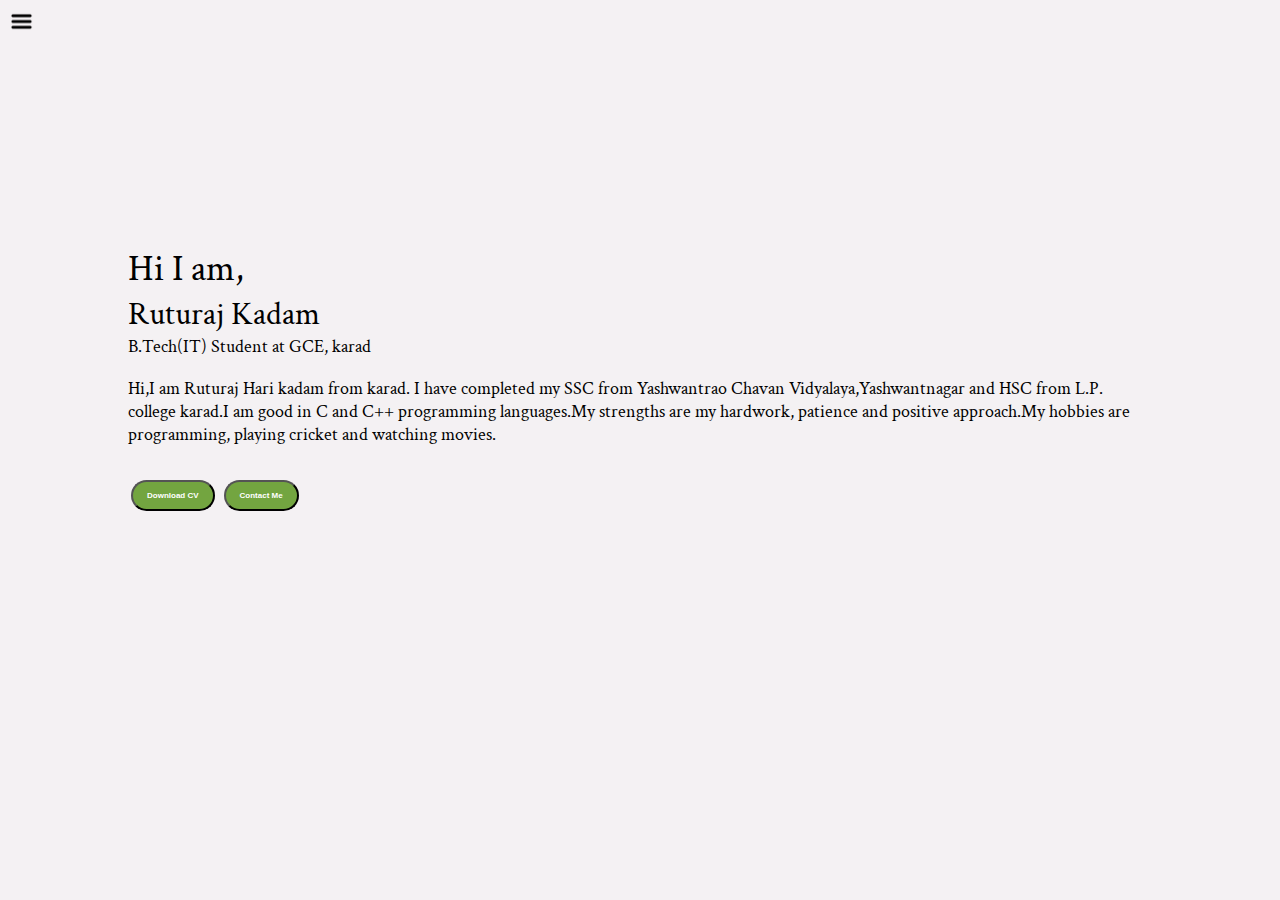
<file: index.html>
<!DOCTYPE html>
<html lang="en">
<head>
    <meta charset="UTF-8">
    <meta http-equiv="X-UA-Compatible" content="IE=edge">
    <meta name="viewport" content="width=device-width, initial-scale=1.0">
    <title>Project 1</title>
    <link rel="stylesheet" href="styles.css">
</head>
<body>
    <div class="container">
  <div class="sidebar sidebargo">
    <!-- Ruturaj -->
    <nav>
        <ul>
            <li><a href="/">Home</a></li>
            <li><a href="/intro.html">My Intro</a></li>
            <li><a href="/services.html">Services</a></li>
            <li><a href="/blog.html">Blog</a></li>
            <li><a href="/contact.html">Contact Me</a></li>
            
        </ul>
    </nav>
   </div>
   <div class="main">
    <div class="hamburger">
        <img class="ham" src="ham.png" alt="" width="23px">
        <img class="cross" src="cross.png" alt="" width="17px">
    </div>
       <div class="infocontainer">
           <div class="devInfo">
               <div class="hello">Hi I am,</div>
               <div class="name">Ruturaj Kadam</div>
               <div class="about">B.Tech(IT) Student at GCE, karad</div>
               <div class="moreabout">Hi,I am Ruturaj Hari kadam from karad. I have completed my SSC from Yashwantrao Chavan Vidyalaya,Yashwantnagar and HSC from L.P. college karad.I am good in C and C++ programming languages.My strengths are my hardwork, patience and positive approach.My hobbies are programming, playing cricket and watching movies.</div>
               <div class="buttons">
                <a href="/resume.pdf" target="_blank">
                <button class="btn">Download CV</button></a>
                <a href="/contact.html"><button class="btn">Contact Me</button></a>
               </div>
           </div>
           <div class="devPic"><img src="rutu.jpg" alt="Ruturaj Kadam"></div>
       
        </div>
   </div>
</div>
<script src="script.js">

</script>
</body>
</html>
</file>
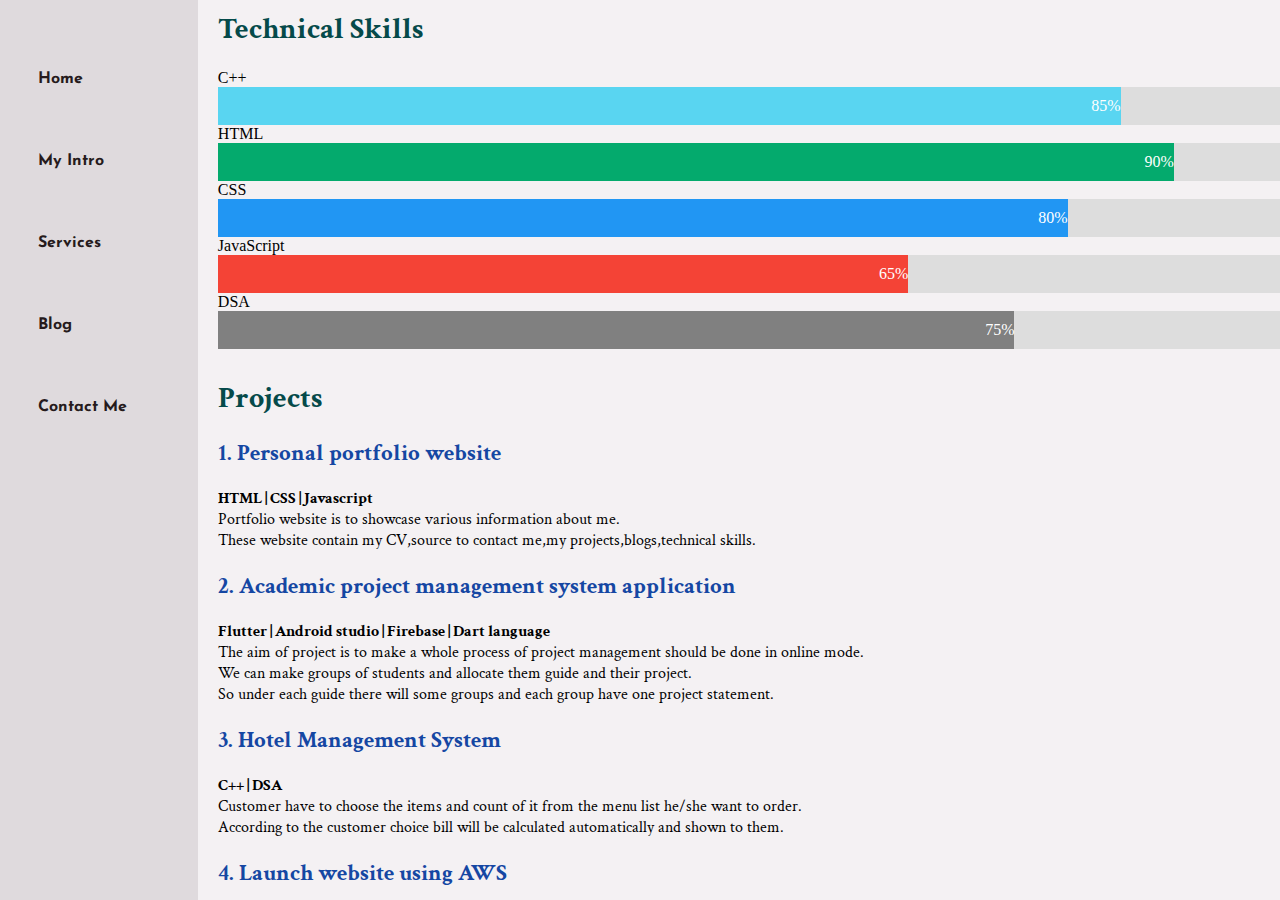
<file: intro.html>
<!DOCTYPE html>
<html lang="en">
<head>
    <meta charset="UTF-8">
    <meta http-equiv="X-UA-Compatible" content="IE=edge">
    <meta name="viewport" content="width=device-width, initial-scale=1.0">
    <title>Project 1</title>
    <link rel="stylesheet" href="styles.css">
</head>
<body>
    <div class="container">
  <div class="sidebar">
    <!-- Ruturaj -->
    <nav>
        <ul>
            <li><a href="/">Home</a></li>
            <li><a href="/intro.html">My Intro</a></li>
            <li><a href="/services.html">Services</a></li>
            <li><a href="/blog.html">Blog</a></li>
            <li><a href="/contact.html">Contact Me</a></li>
            
        </ul>
    </nav>
   </div>
   <div class="main" style="overflow: scroll;">
    <h1 class="skl">Technical Skills</h1>
<div class="myintro">
    <p>C++</p>
    <div class="container">
    <div class="skills cpp">85%</div>
    </div>
    <p>HTML</p>
    <div class="container">
      <div class="skills html">90%</div>
    </div>
    
    <p>CSS</p>
    <div class="container">
      <div class="skills css">80%</div>
    </div>
    
    <p>JavaScript</p>
    <div class="container">
      <div class="skills js">65%</div>
    </div>
    
    <p>DSA</p>
    <div class="container">
      <div class="skills dsa">75%</div>
    </div>
</div>
<!-- For projects -->
<h1 class="skl" style="margin-top: 30px;">Projects</h1> 
<div class="prj">
  
    <div class="container2">
      <p class="c">1. Personal portfolio website</p>
      <p style="font-weight: bold;">HTML | CSS | Javascript </p>
    <p> Portfolio website is to showcase various information about me.<br>These website contain my CV,source to contact me,my projects,blogs,technical skills. </p>
    </div>
    <div class="container2">
      <p class="c">2. Academic project management system application</p>
      <p style="font-weight: bold;">Flutter | Android studio | Firebase | Dart language</p>
      <p>The aim of project is to make a whole process of project management should be done in online mode.<br>We can make groups of students and allocate them guide and their project.<br>So under each guide there will some groups and each group have one project statement.</p>
    </div>
    <div class="container2">
      <p class="c">3. Hotel Management System </p>
      <p style="font-weight: bold;">C++ | DSA  </p>
     <p>Customer have to choose the items and count of it from the menu list he/she want to order.<br>According to the customer choice bill will be calculated automatically and shown to them. </p>
    </div>
    <div class="container2">
      <p class="c">4. Launch website using AWS </p>
      <p>Launch two wordpress web applications on two EC2 instances and attach load balancer successfully.</p>
    </div>
    
</div>    
     
</div>
</div>
</div>
</body>
</html>
</file>
<file: styles.css>
@import url('https://fonts.googleapis.com/css2?family=Crimson+Text&family=Josefin+Sans&display=swap');
@import url('https://fonts.googleapis.com/css2?family=Josefin+Sans&display=swap');
*{
    margin: 0;
    padding: 0;
}
.sidebar{
    /* position: absolute; */
    background-color:rgb(223, 218, 221);
    width: 234px;
    font-family: 'Josefin Sans', sans-serif;
    height:100vh;
    transition: transform 0.1s ease-in;
}
.sidebar nav{
    padding: 38px;
}
.sidebar nav li{
    list-style: none;
    padding: 33px 0;
}
.sidebar nav li a{
    text-decoration: none;
    font-weight: bold;
    color: rgb(38, 26, 28);
}
.sidebar nav li a:hover{
    /* background-color: white; */
    color: blue;
}
.main{
    background-image: url(https://images.squarespace-cdn.com/content/v1/58277e54ff7c5065482a3a38/1625604128883-GLK7BNHBB6Y9F9V16DGK/website-BG.png?format=2500w);
    background-color: rgb(244, 241, 243);
    width: 100vw;
    height: 100vh;
}
.container{
    display: flex;
}
.infocontainer{
    /* background-color:aqua; */
    height: 52vh;
    width: 80vw;
    margin: 144px auto;
    display: flex;
    justify-content: space-around;
}
.devInfo{
    font-size: 16px;
    display: flex;
    flex-direction: column;
    justify-content: center;
    font-family: 'Crimson Text', serif;
}
.hello{
    font-size: 3.1em;
}
.name{
    font-size: 2.7em;
}
.about{
    font-size: 1.5em;
}
.moreabout{
    margin-top: 1.1em;
    font-size: 18px;
}
.buttons{
    margin-top: 34px;
}
.btn{
    padding: 9px 14px;
    border-radius: 22px;
    color: white;
    background-color: rgb(115, 165, 64);
    font-weight: bold;
    font-size: 15px;
    margin: 0 3px;
    cursor: pointer;
}
.btn:hover{
    background-color: white;
    color: blue;
}

.devPic img{
    height:52vh ;
}

/* contact page */
.contactform{
    font-family: 'Josefin Sans', sans-serif;
    padding-top: 10px;
    padding-left: 20px;

}
.contactform h1{
    font-family: 'Crimson Text', serif;
    font-size: 40px;
    color: rgb(5, 74, 74);
}
.contactform form div{
    padding: 10px 0;
    display: flex;
    flex-direction: column;
}
.contactform form div input{
    width: 30vw;
    height: 25px;
    border-radius: 5px;
    margin: 5px 0 0 0;
    padding: 0 3px;
}
#emailHelp{
   font-size: 13px;
   color:blue;
   margin: 0 5px; 
}
#form-check{
    flex-direction: row;
    
}
#form-check input{
    width: 24px;
    margin: 3px 0;
}
#msgtxt{
    width:30vw;
    border-radius: 5px;
    margin: 5px 0 0 0;
    padding: 0 3px;
}
.btn1{
    padding: 6px 12px;
    border-radius: 22px;
    color: white;
    background-color: rgb(115, 165, 64);
    font-weight: bold;
    font-size: 13px;
    margin: 0 3px;
    cursor: pointer;
}
.btn1:hover{
    background-color: white;
    color: blue;
}

/* my intro */
* {box-sizing: border-box}

.container {
    /* margin-left: 20px; */
  background-color: #ddd;
}

.skills {
  text-align: right;
  padding-top: 10px;
  padding-bottom: 10px;
  color:white;
}
.myintro{
    margin-top: 20px;
    margin-left: 20px;
}
.skl{
    margin-left: 20px;
    margin-top: 10px;
    font-family: 'Crimson Text', serif;
    font-size: 40px;
    color: rgb(5, 74, 74);
}

.cpp {width: 85%; background-color: #59d5f1;}
.html {width: 90%; background-color: #04AA6D;}
.css {width: 80%; background-color: #2196F3;}
.js {width: 65%; background-color: #f44336;}
.dsa {width: 75%; background-color: #808080;}

.prj{
    margin-top: 20px;
    margin-left: 20px;
}
.c{
    
    font-weight: bold;
    font-size: 23px;
    color: #1547a3;
    margin-bottom: 20px;
}
.container2{
    font-family: 'Crimson Text', serif;
    margin-top: 20px;
}

.sidebargo{
        transform: translate(-443px,0px);
        position: absolute;    
}
.hamburger{
    position: absolute;
    cursor: pointer;
    top: 10px;
    left: 10px;
}
.cross{
    margin-top: 5px;
    margin-left: 155px;
}
@media(max-width: 1395px) {
    /* .sidebar{
        transform: translate(-443px,0px);
        position: absolute;
    } */
    .btn{
        font-size: 8px;
    }
    .devInfo{
        font-size: 12px;
    }
    .devPic{
        display: none;
    }
    .skl{
        font-size: 30px;
    }
  }
</file>
